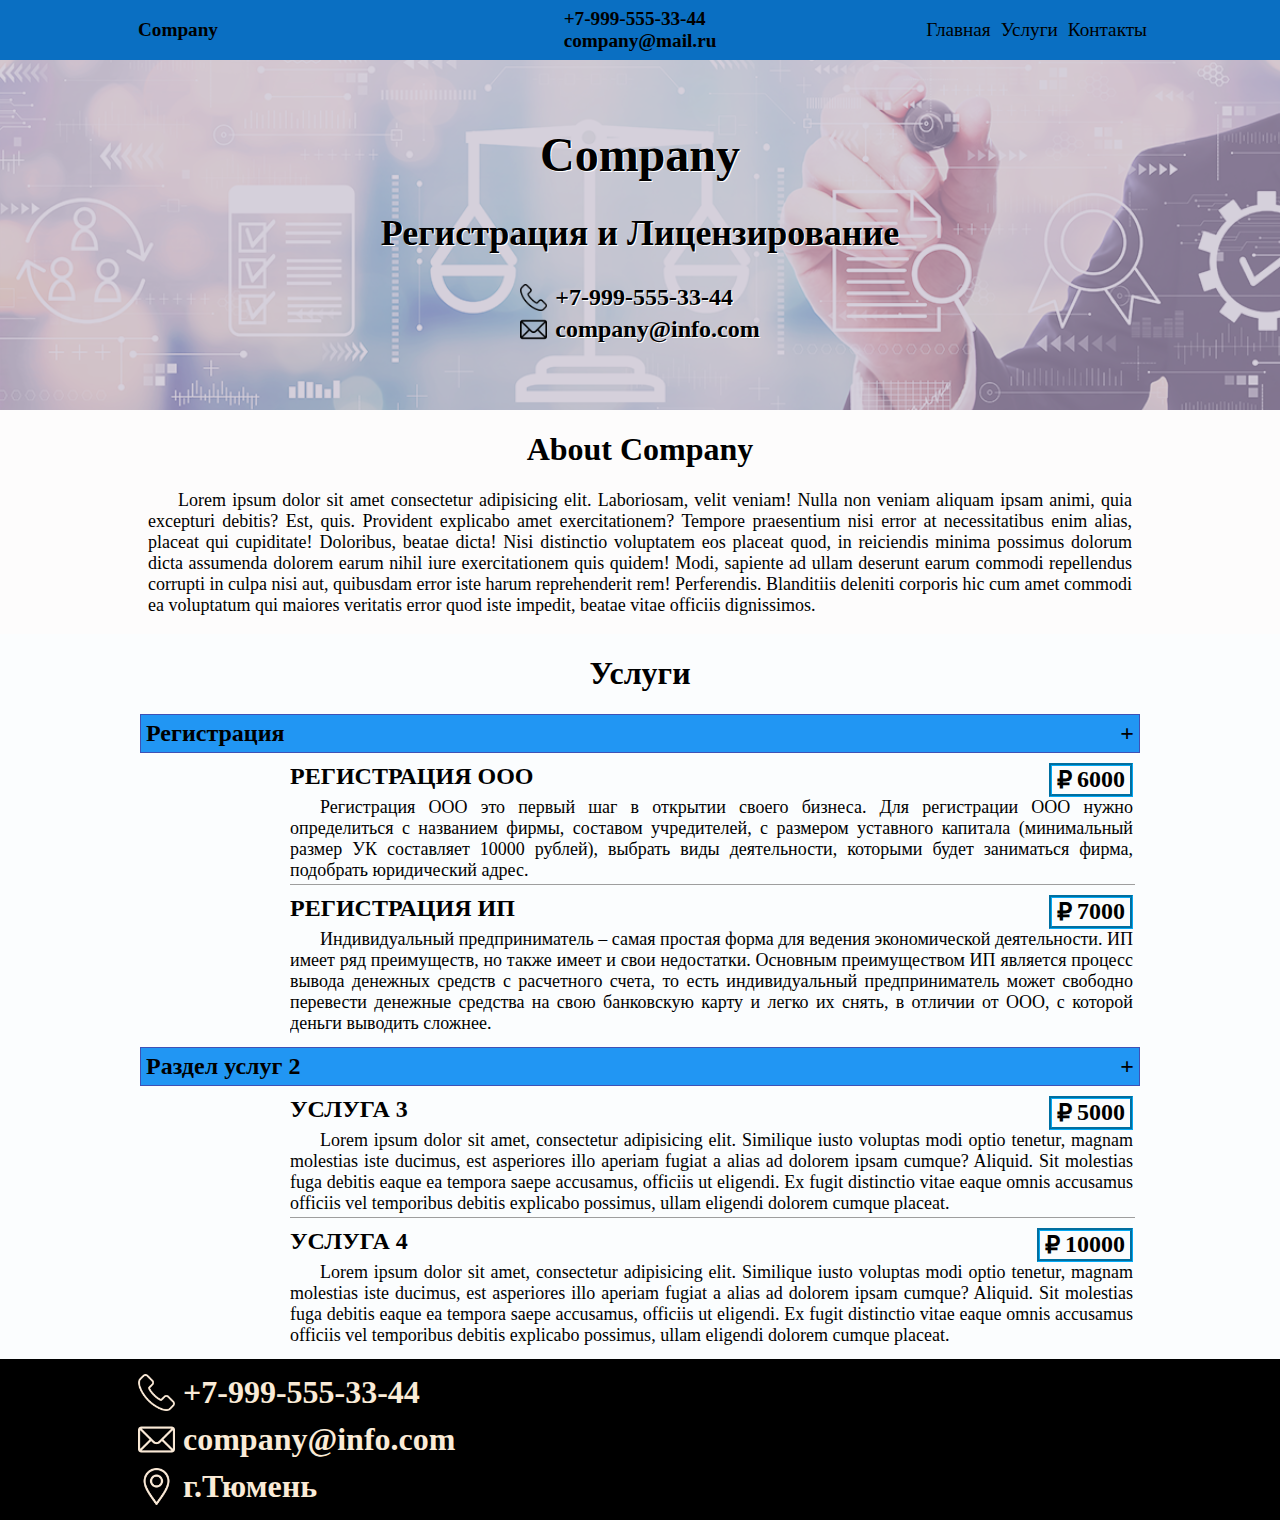
<file: index.html>
<!DOCTYPE html>
<html lang="en">

<head>
    <meta charset="UTF-8">
    <meta name="viewport" content="width=device-width, initial-scale=1.0">
    <title>index</title>
    <link rel="stylesheet" href="css/index.css">
    <link rel="stylesheet" href="css/header.css">
    <link rel="stylesheet" href="css/banner.css">
    <link rel="stylesheet" href="css/about.css">
    <link rel="stylesheet" href="css/services.css">
    <link rel="stylesheet" href="css/footer-contacts.css">
</head>

<body>
    <!-- <div>--------------------------------------------------HEADER-------------------------------------------------</div> -->
    <header>
        <div class="header-content">
            <div class="header-item header-item-left">
                <a href="" class="logo-text">Company</a>
            </div>
            <div class="header-item header-item-center">
                <div class="phone-email">
                    <div class="phone">
                        <a href="tel:+79995553344">+7-999-555-33-44</a>
                    </div>
                    <div class="email">
                        <a href="mailto:company@mail.ru">company@mail.ru</a>
                    </div>
                </div>
            </div>
            <div class="header-item header-item-right">
                <div class="menu-mobile-button">
                    +
                </div>
                <div class="menu">
                    <div class="menu-container">
                        <a href="">
                            <li class="menu-item">Главная</li>
                        </a>
                        <a href="#services">
                            <li class="menu-item">Услуги</li>
                        </a>
                        <a href="#contacts">
                            <li class="menu-item">Контакты</li>
                        </a>
                    </div>
                    <div>
                        <div class="sub-menu-1">
                            <div class="sub-menu-container-1">
                                <li class="sub-menu-item-1"><a href="">Sub-Menu-Item-1</a></li>
                                <li class="sub-menu-item-1"><a href="">Sub-Menu-Item-2</a></li>
                                <li class="sub-menu-item-1"><a href="">Sub-Menu-Item-3</a></li>
                            </div>
                            <div class="sub-menu-2">
                                <li class="sub-menu-item-2"><a href="">Sub-Menu-Item-1</a></li>
                                <li class="sub-menu-item-2"><a href="">Sub-Menu-Item-2</a></li>
                                <li class="sub-menu-item-2"><a href="">Sub-Menu-Item-3</a></li>
                            </div>
                        </div>
                    </div>
                </div>
            </div>
        </div>
    </header>
    <!---------------------------------------------------------- BANNER --------------------------------------------------------->
    <section class="banner" id="banner">
        <div class="section-content">
            <div class="banner-content">
                <h1 class="company-name">Company</h1>
                <h2 class="company-about-short">Регистрация и Лицензирование</h2>
                <div class="banner-contacts">
                    <div class="banner-contacts-cntr">
                        <div class="banner-phone-cntr">
                            <div class="banner-phone-icon"></div>
                            <div class="banner-phone">
                                <a href="tel:+79995553344">+7-999-555-33-44</a>
                            </div>
                        </div>
                        <div class="banner-email-cntr">
                            <div class="banner-email-icon"></div>
                            <div class="banner-email">
                                <a href="mailto:company@info.com">company@info.com</a>
                            </div>
                        </div>
                    </div>
                </div>
            </div>
        </div>
    </section>
    <!---------------------------------------------------------- ABOUT --------------------------------------------------------->
    <a name="services"></a>
    <section class="about">
        <div class="section-content">
            <div class="about-content">
                <h1 class="about-header">About Company</h1>
                <p class="about-text">Lorem ipsum dolor sit amet consectetur adipisicing elit. Laboriosam, velit veniam!
                    Nulla non veniam aliquam ipsam animi, quia excepturi debitis?
                    Est, quis. Provident explicabo amet exercitationem? Tempore praesentium nisi error at necessitatibus
                    enim alias, placeat qui cupiditate! Doloribus, beatae dicta!
                    Nisi distinctio voluptatem eos placeat quod, in reiciendis minima possimus dolorum dicta assumenda
                    dolorem earum nihil iure exercitationem quis quidem!
                    Modi, sapiente ad ullam deserunt earum commodi repellendus corrupti in culpa nisi aut, quibusdam
                    error
                    iste harum reprehenderit rem! Perferendis.
                    Blanditiis deleniti corporis hic cum amet commodi ea voluptatum qui maiores veritatis error quod
                    iste
                    impedit, beatae vitae officiis dignissimos.</p>
            </div>
        </div>
    </section>
    <!---------------------------------------------------------- SERVICES ------------------------------------------------------->
    <section class="services">
        <div class="section-content">
            <h1 class="services-title">Услуги</h1>
            <div class="services-cntr">
                <div class="service-section">
                    <div class="service-section-title-button-cntr">
                        <div class="service-section-title">Регистрация</div>
                        <div class="service-section-button">+</div>
                    </div>
                    <div class="service-items-cntr">
                        <div class="service-item-cntr">
                            <div class="service-item-title-price">
                                <div class="service-item-title"><a href="service-1.html">Регистрация ООО</a></div>
                                <div class="service-item-price-cntr">
                                    <div class="service-item-price-sign">₽</div>
                                    <div class="service-item-price">6000</div>
                                </div>
                            </div>
                            <div class="service-item-description">Регистрация ООО это первый шаг в открытии своего
                                бизнеса. Для регистрации ООО нужно определиться с названием фирмы, составом учредителей,
                                с размером уставного капитала (минимальный размер УК составляет 10000 рублей), выбрать
                                виды деятельности, которыми будет заниматься фирма, подобрать юридический адрес.
                            </div>
                        </div>
                        <div class="service-item-cntr">
                            <div class="service-item-title-price">
                                <div class="service-item-title"><a href="http://services/1">Регистрация ИП</a></div>
                                <div class="service-item-price-cntr">
                                    <div class="service-item-price-sign">₽</div>
                                    <div class="service-item-price">7000</div>
                                </div>
                            </div>
                            <div class="service-item-description">Индивидуальный предприниматель – самая простая форма
                                для ведения экономической деятельности. ИП имеет ряд преимуществ, но также имеет и свои
                                недостатки.
                                Основным преимуществом ИП является процесс вывода денежных средств с расчетного счета,
                                то есть индивидуальный предприниматель может свободно перевести денежные средства на
                                свою банковскую карту и легко их снять, в отличии от ООО, с которой деньги выводить
                                сложнее.
                            </div>
                        </div>
                    </div>
                    <div class="service-section-title-button-cntr">
                        <div class="service-section-title">Раздел услуг 2</div>
                        <div class="service-section-button">+</div>
                    </div>
                    <div class="service-items-cntr">
                        <div class="service-item-cntr">
                            <div class="service-item-title-price">
                                <div class="service-item-title"><a href="http://services/1">Услуга 3</a></div>
                                <div class="service-item-price-cntr">
                                    <div class="service-item-price-sign">₽</div>
                                    <div class="service-item-price">5000</div>
                                </div>
                            </div>
                            <div class="service-item-description">Lorem ipsum dolor sit amet, consectetur adipisicing
                                elit.
                                Similique iusto voluptas modi optio tenetur, magnam molestias iste ducimus, est
                                asperiores
                                illo
                                aperiam fugiat a alias ad dolorem ipsam cumque? Aliquid.
                                Sit molestias fuga debitis eaque ea tempora saepe accusamus, officiis ut eligendi. Ex
                                fugit
                                distinctio vitae eaque omnis accusamus officiis vel temporibus debitis explicabo
                                possimus,
                                ullam
                                eligendi dolorem cumque placeat.
                            </div>
                        </div>
                        <div class="service-item-cntr">
                            <div class="service-item-title-price">
                                <div class="service-item-title"><a href="http://services/1">Услуга 4</a></div>
                                <div class="service-item-price-cntr">
                                    <div class="service-item-price-sign">₽</div>
                                    <div class="service-item-price">10000</div>
                                </div>
                            </div>
                            <div class="service-item-description">Lorem ipsum dolor sit amet, consectetur adipisicing
                                elit.
                                Similique iusto voluptas modi optio tenetur, magnam molestias iste ducimus, est
                                asperiores
                                illo
                                aperiam fugiat a alias ad dolorem ipsam cumque? Aliquid.
                                Sit molestias fuga debitis eaque ea tempora saepe accusamus, officiis ut eligendi. Ex
                                fugit
                                distinctio vitae eaque omnis accusamus officiis vel temporibus debitis explicabo
                                possimus,
                                ullam
                                eligendi dolorem cumque placeat.
                            </div>
                        </div>
                    </div>
                </div>
            </div>
        </div>
    </section>
    <!---------------------------------------------------------- FOOTER --------------------------------------------------------->
    <a name="contacts"></a>
    <section class="footer-contacts">
        <div class="section-content">
            <div class="footer-contacts-content">
                <div class="footer-contact-row">
                    <div class="footer-contact-icon footer-contact-phone"></div>
                    <a href="tel:+79995553344" class="footer-contact-text">+7-999-555-33-44</a>
                </div>
                <div class="footer-contact-row">
                    <div class="footer-contact-icon footer-contact-email"></div>
                    <a href="mailto:company@info.com" class="footer-contact-text">company@info.com</a>
                </div>
                <div class="footer-contact-row">
                    <div class="footer-contact-icon footer-contact-location"></div>
                    <div class="footer-contact-text">г.Тюмень</div>
                </div>
            </div>
        </div>
    </section>
</body>
<script src="js/services.js"></script>
<script src="js/menu-mobile.js"></script>

</html>
</file>
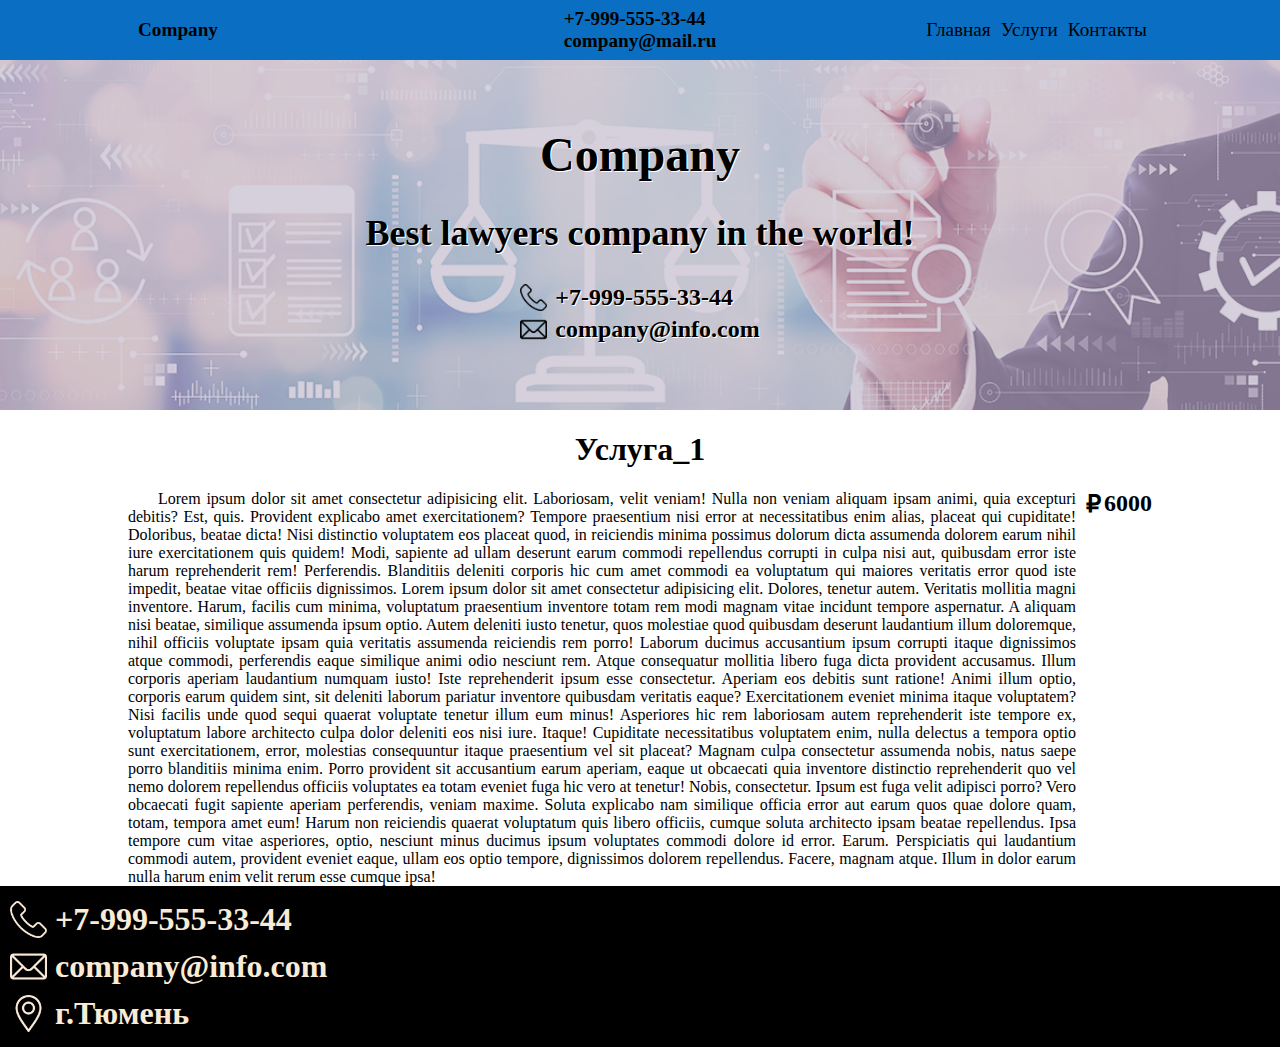
<file: service-1.html>
<!DOCTYPE html>
<html lang="en">

<head>
    <meta charset="UTF-8">
    <meta name="viewport" content="width=device-width, initial-scale=1.0">
    <title>main_page</title>
    <link rel="stylesheet" href="css/index.css">
    <link rel="stylesheet" href="css/header.css">
    <link rel="stylesheet" href="css/banner.css">
    <link rel="stylesheet" href="css/about.css">
    <link rel="stylesheet" href="css/service.css">
    <link rel="stylesheet" href="css/footer-contacts.css">
</head>

<body>
    <!-- <div>--------------------------------------------------HEADER-------------------------------------------------</div> -->
    <header>
        <div class="header-content">
            <div class="header-item header-item-left">
                <a href="" class="logo-text">Company</a>
            </div>
            <div class="header-item header-item-center">
                <div class="phone-email">
                    <div class="phone">
                        <a href="tel:+79995553344">+7-999-555-33-44</a>
                    </div>
                    <div class="email">
                        <a href="mailto:company@mail.ru">company@mail.ru</a>
                    </div>
                </div>
            </div>
            <div class="header-item header-item-right">
                <div class="menu">
                    <div class="menu-container">
                        <a href="index.html">
                            <li class="menu-item">Главная</li>
                        </a>
                        <a href="./index.html#services">
                            <li class="menu-item">Услуги</li>
                        </a>
                        <a href="#contacts">
                            <li class="menu-item">Контакты</li>
                        </a>
                    </div>
                    <div>
                        <div class="sub-menu-1">
                            <div class="sub-menu-container-1">
                                <li class="sub-menu-item-1"><a href="">Sub-Menu-Item-1</a></li>
                                <li class="sub-menu-item-1"><a href="">Sub-Menu-Item-2</a></li>
                                <li class="sub-menu-item-1"><a href="">Sub-Menu-Item-3</a></li>
                            </div>
                            <div class="sub-menu-2">
                                <li class="sub-menu-item-2"><a href="">Sub-Menu-Item-1</a></li>
                                <li class="sub-menu-item-2"><a href="">Sub-Menu-Item-2</a></li>
                                <li class="sub-menu-item-2"><a href="">Sub-Menu-Item-3</a></li>
                            </div>
                        </div>
                    </div>
                </div>
            </div>
        </div>
    </header>
    <!---------------------------------------------------------- BANNER --------------------------------------------------------->
    <section class="banner" id="banner">
        <div class="banner-content">
            <h1 class="company-name">Company</h1>
            <h2 class="company-about-short">Best lawyers company in the world!</h2>
            <div class="banner-contacts">
                <div class="banner-contacts-cntr">
                    <div class="banner-phone-cntr">
                        <div class="banner-phone-icon"></div>
                        <div class="banner-phone">
                            <a href="tel:+79995553344">+7-999-555-33-44</a>
                        </div>
                    </div>
                    <div class="banner-email-cntr">
                        <div class="banner-email-icon"></div>
                        <div class="banner-email">
                            <a href="mailto:company@info.com">company@info.com</a>
                        </div>
                    </div>
                </div>
            </div>
        </div>
    </section>
    <!---------------------------------------------------------- SERVICE --------------------------------------------------------->
    <section class="service">
        <div class="service-content">
            <h1 class="service-header">Услуга_1</h1>
            <div class="service-text-price-cntr">
                <p class="service-text">Lorem ipsum dolor sit amet consectetur adipisicing elit. Laboriosam, velit
                    veniam!
                    Nulla non veniam aliquam ipsam animi, quia excepturi debitis?
                    Est, quis. Provident explicabo amet exercitationem? Tempore praesentium nisi error at necessitatibus
                    enim alias, placeat qui cupiditate! Doloribus, beatae dicta!
                    Nisi distinctio voluptatem eos placeat quod, in reiciendis minima possimus dolorum dicta assumenda
                    dolorem earum nihil iure exercitationem quis quidem!
                    Modi, sapiente ad ullam deserunt earum commodi repellendus corrupti in culpa nisi aut, quibusdam
                    error
                    iste harum reprehenderit rem! Perferendis.
                    Blanditiis deleniti corporis hic cum amet commodi ea voluptatum qui maiores veritatis error quod
                    iste
                    impedit, beatae vitae officiis dignissimos.
                    Lorem ipsum dolor sit amet consectetur adipisicing elit. Dolores, tenetur autem. Veritatis mollitia
                    magni inventore. Harum, facilis cum minima, voluptatum praesentium inventore totam rem modi magnam
                    vitae
                    incidunt tempore aspernatur.
                    A aliquam nisi beatae, similique assumenda ipsum optio. Autem deleniti iusto tenetur, quos molestiae
                    quod quibusdam deserunt laudantium illum doloremque, nihil officiis voluptate ipsam quia veritatis
                    assumenda reiciendis rem porro!
                    Laborum ducimus accusantium ipsum corrupti itaque dignissimos atque commodi, perferendis eaque
                    similique
                    animi odio nesciunt rem. Atque consequatur mollitia libero fuga dicta provident accusamus. Illum
                    corporis aperiam laudantium numquam iusto!
                    Iste reprehenderit ipsum esse consectetur. Aperiam eos debitis sunt ratione! Animi illum optio,
                    corporis
                    earum quidem sint, sit deleniti laborum pariatur inventore quibusdam veritatis eaque? Exercitationem
                    eveniet minima itaque voluptatem?
                    Nisi facilis unde quod sequi quaerat voluptate tenetur illum eum minus! Asperiores hic rem
                    laboriosam
                    autem reprehenderit iste tempore ex, voluptatum labore architecto culpa dolor deleniti eos nisi
                    iure.
                    Itaque!
                    Cupiditate necessitatibus voluptatem enim, nulla delectus a tempora optio sunt exercitationem,
                    error,
                    molestias consequuntur itaque praesentium vel sit placeat? Magnam culpa consectetur assumenda nobis,
                    natus saepe porro blanditiis minima enim.
                    Porro provident sit accusantium earum aperiam, eaque ut obcaecati quia inventore distinctio
                    reprehenderit quo vel nemo dolorem repellendus officiis voluptates ea totam eveniet fuga hic vero at
                    tenetur! Nobis, consectetur.
                    Ipsum est fuga velit adipisci porro? Vero obcaecati fugit sapiente aperiam perferendis, veniam
                    maxime.
                    Soluta explicabo nam similique officia error aut earum quos quae dolore quam, totam, tempora amet
                    eum!
                    Harum non reiciendis quaerat voluptatum quis libero officiis, cumque soluta architecto ipsam beatae
                    repellendus. Ipsa tempore cum vitae asperiores, optio, nesciunt minus ducimus ipsum voluptates
                    commodi
                    dolore id error. Earum.
                    Perspiciatis qui laudantium commodi autem, provident eveniet eaque, ullam eos optio tempore,
                    dignissimos
                    dolorem repellendus. Facere, magnam atque. Illum in dolor earum nulla harum enim velit rerum esse
                    cumque
                    ipsa!
                </p>
                <div class="service-price">
                    <div class="price-sign">₽</div>
                    <div class="price">6000</div>
                </div>
            </div>
        </div>
    </section>
    <!---------------------------------------------------------- FOOTER --------------------------------------------------------->
    <a name="contacts"></a>
    <section class="footer-contacts">
        <div class="footer-contacts-content">
            <div class="footer-contact-row">
                <div class="footer-contact-icon footer-contact-phone"></div>
                <a href="tel:+79995553344" class="footer-contact-text">+7-999-555-33-44</a>
            </div>
            <div class="footer-contact-row">
                <div class="footer-contact-icon footer-contact-email"></div>
                <a href="mailto:company@info.com" class="footer-contact-text">company@info.com</a>
            </div>
            <div class="footer-contact-row">
                <div class="footer-contact-icon footer-contact-location"></div>
                <div class="footer-contact-text">г.Тюмень</div>
            </div>
        </div>
    </section>
</body>
<script src="js/services.js"></script>

</html>
</file>
<file: css/index.css>
html {
  scroll-behavior: smooth;
}

section {
  margin: 0px auto;
  /* max-width: 1440px; */
  /* box-sizing: border-box; */
  overflow: auto;
  background-color: hsl(195 53% 99% / 1);
  /* display: flex; */
  /* justify-content: center; */
}

.section-content {max-width: 1024px;margin: 0 auto;height: 100%;}

h1 {
  font-size: xx-large;
  /* font-size: xx-large; */
}
</file>
<file: css/header.css>
body {
    margin: 0;
}
header {
    position: fixed;
    top: 0;
    width: 100%;
    background-color: hsl(207 90% 40% / 1);
}

.header-content {
    margin: 0px auto;
    max-width: 1024px;
    /* background-color: darkgray; */
    display: flex;
    justify-content: space-between;
    height: 60px;
    font-size: larger;
}
.header-content .header-item {
    /* align-content: center; */
    display: flex;
    align-items: center;
}

.header-content .header-item-left {
    width: 30%;
    /* display: flex; */
    /* align-items: center; */
}
.header-content .header-item-center {
}
.header-content .header-item-right {
    width: 30%;
    /* align-content: center; */
    justify-content: flex-end;
}

.header-content .header-item .logo-text {
    margin-left: 10px;
    text-decoration: auto;
    color: black;
    font-weight: bolder;
}
.header-content .header-item .phone-email {
}
.header-content .header-item .phone-email .phone {
}
.header-content .header-item .phone-email .email {
}

.header-content .header-item .menu {
    /* display: flex; */
    justify-content: flex-end;
    height: 100%;
}

.header-content .header-item .menu .menu-container {
    display: flex;
    justify-content: space-between;
}

.header-content .header-item .menu .menu-container .menu-item {
    display: block;
    padding-right: 5px;
    padding-left: 5px;
    /* display: flex; */
    /* flex-direction: column; */
    /* justify-content: center; */
    /* min-width: 80px; */
}

.sub-menu-1 {
    display: none;
}
.sub-menu-container-1 {
}
.sub-menu-item-1 {
}
.sub-menu-2 {
}
.sub-menu-item-2 {
}

.header-item-center .phone-email a {
    text-decoration: auto;

    color: black;

    font-weight: bold;
}

.header-item-center .phone-email a:hover {
    text-decoration: underline;
}

.menu-container a:hover {
    cursor: pointer;
    background-color: #2196F3;
}

.menu-container a {
    text-decoration: auto;
    color: black;
    /* height: 100%; */
    /* display: inline-block; */
    /* height: 100%; */
    /* text-align: center; */
    /* vertical-align: middle; */
    display: flex;
    flex-direction: column;
    justify-content: center;
}

.menu-container a:hover {
    text-decoration: underline;
}

.service-item-cntr:hover {
    /* background-color: hsl(0 0% 98% / 1); */
    box-shadow: 4px 4px 5px 0px hsl(0 0% 80% / 1);
}

.service-item-cntr a:hover {
    text-decoration: underline;
}

@media all {
    header .menu {
        display: flex;
    }

    header .menu-mobile-button {
        display: none;
    }
}

@media screen and (max-device-width: 480px) and (orientation: portrait) {
    header .header-content .header-item .menu{
        display: block;
        position: absolute;
        height: 100vh;
        background-color: darkcyan;
        width: 0vw;
        top: 0;
        transition: width 0.5s ease-in-out;
    }

    header .menu-mobile-button {
        display: initial;
        background-color: #3f51b5;
        height: 40px;
        width: 40px;
        text-align: center;
        margin-right: 10px;
        border-radius: 5px;
    }

    .header-content .header-item .menu .menu-container {
        display: flex;
        flex-direction: column;
        justify-content: flex-start;
        font-size: xx-large;
    }

    .menu-container a{
        border-bottom-style: solid;
        border-bottom-width: thin;
        border-bottom-color: black;
    }
}

@media screen and (max-device-width: 640px) and (orientation: landscape) {
    header .menu {
        display: none;
    }
}
</file>
<file: css/banner.css>
.banner {
    margin: 0px auto;
    /* max-width: 1440px; */
    /* display: flex; */
    /* justify-content: center; */
    background-color: hsl(269 13% 70% / 1);
    height: 350px;
    font-size: x-large;
    margin-top: 60px;
    background-image: url(../assets/banner_5.png);
    background-repeat: no-repeat;
    background-position: 50% 42%;
    background-size: 100% auto;
    background-size: cover;
    background-blend-mode: soft-light;
}
.banner-content {
    display: flex;
    flex-direction: column;
    justify-content: center;
    text-align: center;
    height: 100%;
    text-shadow: 1px 1px white;
    /* -webkit-text-stroke: thin white; */
}
.company-name {
    text-align: center;

    margin-bottom: 0px;

    margin-top: 0px;

    font-size: xxx-large;
}
.company-about-short {
    text-align: center;
}
.banner-contacts {
    display: flex;

    flex-direction: column;

    /* justify-content: center; */

    align-items: center;
}
.banner-contacts-cntr {
}
.banner-phone-cntr {
    display: flex;

    /* justify-content: space-between; */

    margin-bottom: 5px;
}
.banner-phone-icon {
    background-image: url("../assets/telephone.png");
    background-size: contain;
    background-repeat: no-repeat;
    width: 30px;
}
.banner-phone {
    margin-left: 5px;

    font-weight: bolder;
}
.banner-email-cntr {
    display: flex;

    /* justify-content: center; */
}
.banner-email-icon {
    background-image: url(../assets/mail.png);

    background-size: contain;

    background-repeat: no-repeat;

    width: 30px;
}
.banner-email {
    margin-left: 5px;

    font-weight: bolder;
}

.banner-contacts a {
    color: inherit;

    text-decoration: none;
}

.banner-contacts a:hover {
    color: inherit;

    text-decoration: underline;
}
</file>
<file: css/about.css>
.about {
    background-color: hsl(0 7% 99% / 1);
}
.about-content {/* box-sizing: content-box; */overflow: auto;}
.about-header {text-align: center;/* box-sizing: border-box; *//* overflow: auto; */}
.about-text {padding: 0px 20px;text-indent: 30px;text-align: justify;font-size: large;}
</file>
<file: css/services.css>
.services {
}
.services-title {
    text-align: center;
}
.services-cntr {
    max-width: 1000px;
    margin: 0 auto;
}
.service-section {
}
.service-section-title-button-cntr {
    display: flex;
    justify-content: space-between;
    font-size: x-large;
    padding: 5px;
    background-color: #2196f3;
    border: #3f51b5;
    border-style: solid;
    font-weight: bolder;
    border-width: thin;
}
.service-section-title-button-cntr:hover {
    cursor: pointer;
}
.service-section-title {
}
.service-section-button {
    cursor: pointer;
}
.service-items-cntr {
    /* margin-left: 15%; */
    transform-origin: center top;
    overflow: hidden;
    transition: height 1s ease-in-out;
    /* max-width: 75%; */
    margin-bottom: 5px;
}
.service-item-cntr {
    margin-top: 10px;
    margin-bottom: 5px;
    margin-right: 5px;
    border-bottom-color: #9e9e9e;
    border-bottom-style: solid;
    border-bottom-width: thin;
    padding-bottom: 3px;
    padding-right: 2px;
}

.service-item-cntr:last-child {
    border-bottom-style: none;
}

.service-item-title-price {
    display: flex;
    justify-content: space-between;
    font-size: x-large;
    font-weight: bold;
}
.service-item-title {
    text-transform: uppercase; /* text-decoration: none; */
}
.service-item-title a {
    text-decoration: none;
    color: black;
}
.service-item-price-cntr {
    display: flex;
    border-style: groove;
    padding: 0px 5px;
    border-color: #03a9f4;
}
.service-item-price-sign {
    margin-right: 5px;
}
.service-item-price {
}
.service-item-description {
    font-size: large;
    text-align: justify;
    text-indent: 30px;
    /* padding-right: 5px; */
}

.service-items-cntr-active {
    /* animation: show 1s; */
    /* animation-fill-mode: forwards; */
    /* display: block; */
    height: 500px;
}

.service-items-cntr-inactive {
    /* animation: hide 1s; */
    /* animation-fill-mode: forwards; */
    /* display: none; */
    height: 0;
}

@keyframes show {
    0% {
        transform: scaleY(0);
    }
    100% {
        transform: scaleY(1);
    }
}

@keyframes hide {
    0% {
        transform: scaleY(1);
    }
    100% {
        transform: scaleY(0);
    }
}

@media all {
    .service-items-cntr {
        margin-left: 15%;
    }

    .service-section-title-button-cntr {
        font-size: x-large;
    }
}

@media screen and (max-device-width: 480px) and (orientation: portrait) {
    .service-items-cntr {
        margin: 5px 10px;
    }

    .service-section-title-button-cntr {
        font-size: xx-large;
    }
}
</file>
<file: css/footer-contacts.css>
.footer-contacts {
    background-color: black;
    color: antiquewhite;
    overflow: auto;
}
.footer-contacts-content {
    font-size: xx-large;
    margin: 15px 10px;
    font-weight: bolder;
}
.footer-contact-row {
    display: flex;
    margin-bottom: 10px;
}
.footer-contact-icon {
    background-image: url(../assets/telephone.png);
    background-size: contain;
    background-repeat: no-repeat;
    width: 40px;
    filter: invert(89%) sepia(9%) saturate(697%) hue-rotate(333deg) brightness(106%) contrast(96%);
}
.footer-contact-text {
    margin-left: 5px;
    color: inherit;
    text-decoration: none;
}

.footer-contact-text:hover {
    text-decoration: underline;
}

.footer-contact-phone {
    background-image: url(../assets/telephone.png)
}
.footer-contact-email {
    background-image: url(../assets/mail.png)
}
.footer-contact-location {
    background-image: url(../assets/location.png)
}
</file>
<file: css/service.css>
.service {max-width: 1024px;background-color: white;}
.service-content {
}
.service-header {text-align: center;}
.service-text-price-cntr {display: flex;/* max-width: 90%; */}
.service-text {text-indent: 30px;text-align: justify;margin: 0;}
.service-price {display: flex;font-size: x-large;font-weight: bold;margin-left: 10px;}
.price-sign {margin-right: 3px;}
.price {
}
</file>
